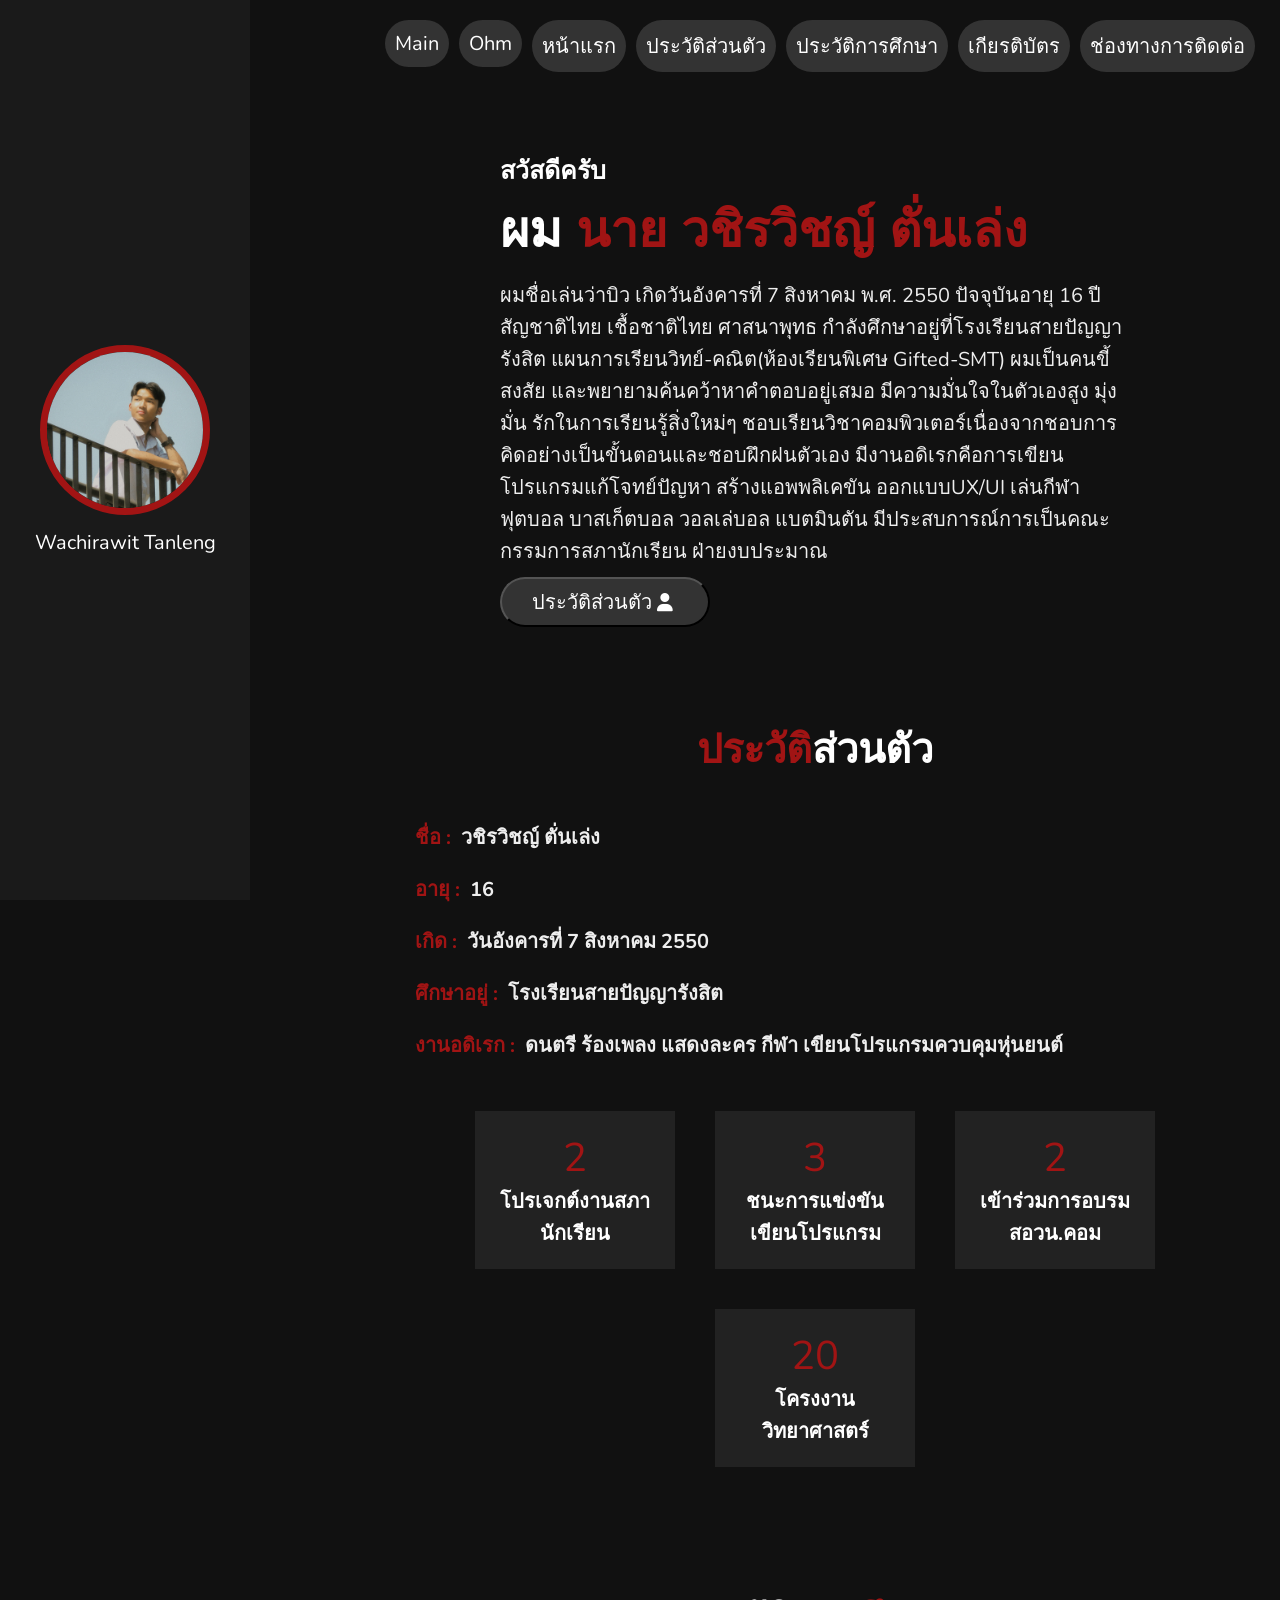
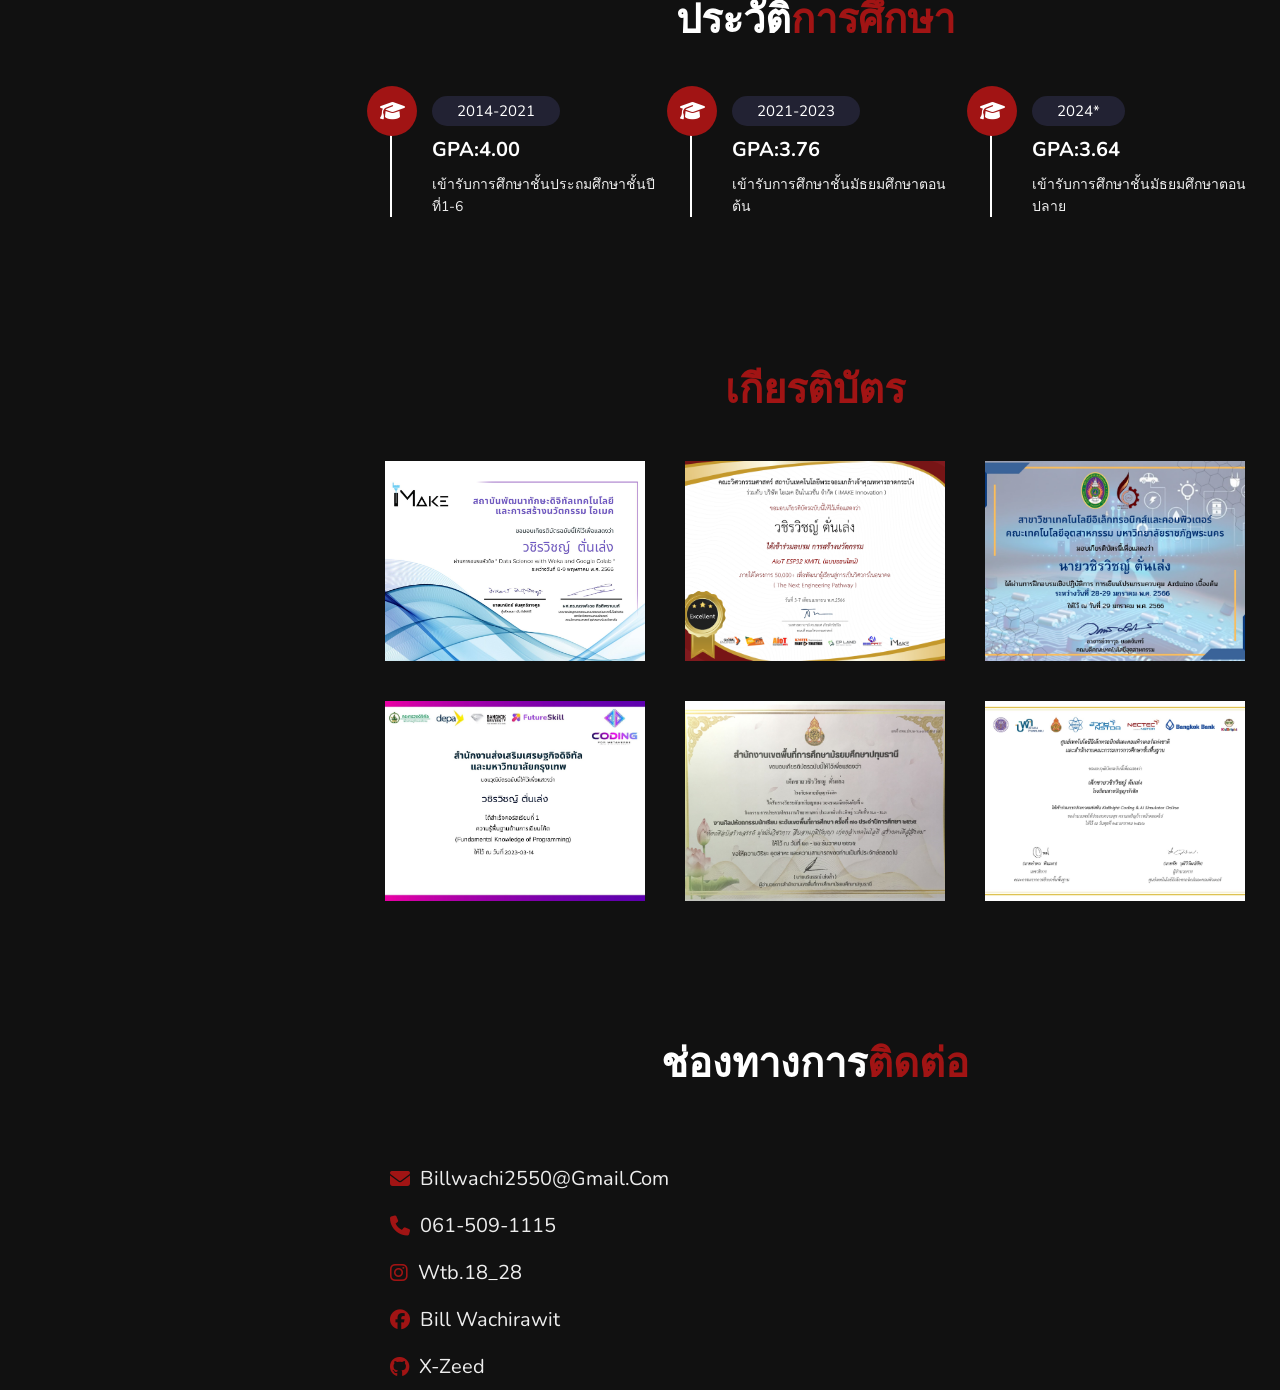
<file: rush/bill.html>
<!DOCTYPE html>
<html lang="en">

<head>
    <title>watanlen</title>
    <link rel="stylesheet" href="https://cdnjs.cloudflare.com/ajax/libs/font-awesome/6.5.1/css/all.min.css">
    <link rel="stylesheet" href="https://cdnjs.cloudflare.com/ajax/libs/font-awesome/6.5.1/css/all.min.css">
    <link rel="stylesheet" href="css/bill.css">

</head>

<body>
    <nav class="navbar">
        <ul>
            <li><a id="main">main</a></li>
            <li><a id="ohm">ohm</a></li>
            <li><a href="#home">หน้าแรก</a></li>
            <li><a href="#about">ประวัติส่วนตัว</a></li>
            <li><a href="#education">ประวัติการศึกษา</a></li>
            <li><a href="#portfolio">เกียรติบัตร</a></li>
            <li><a href="#contact">ช่องทางการติดต่อ</a></li>
        </ul>
    </nav>

    <header>
        <div class="user">
            <img src="img/bill/bill.webp">
            <p class="post">Wachirawit Tanleng</p>
        </div>
    </header>

    <section class="home" id="home">
        <h3>สวัสดีครับ</h3>
        <h1>ผม <span>นาย วชิรวิชญ์ ตั่นเล่ง</span></h1>
        <p>ผมชื่อเล่นว่าบิว เกิดวันอังคารที่ 7 สิงหาคม พ.ศ. 2550 ปัจจุบันอายุ 16 ปี สัญชาติไทย เชื้อชาติไทย ศาสนาพุทธ กําลังศึกษาอยู่ที่โรงเรียนสายปัญญารังสิต
            แผนการเรียนวิทย์-คณิต(ห้องเรียนพิเศษ Gifted-SMT)
            ผมเป็นคนขี้สงสัย และพยายามค้นคว้าหาคำตอบอยู่เสมอ มีความมั่นใจในตัวเองสูง มุ่งมั่น รักในการเรียนรู้สิ่งใหม่ๆ ชอบเรียนวิชาคอมพิวเตอร์เนื่องจากชอบการคิดอย่างเป็นขั้นตอนและชอบฝึกฝนตัวเอง มีงานอดิเรกคือการเขียนโปรแกรมแก้โจทย์ปัญหา สร้างแอพพลิเคขัน ออกแบบUX/UI เล่นกีฬาฟุตบอล บาสเก็ตบอล วอลเล่บอล แบตมินตัน มีประสบการณ์การเป็นคณะกรรมการสภานักเรียน ฝ่ายงบประมาณ</p>
        <a href="#about"><button class="btn">ประวัติส่วนตัว<i class="fas fa-user"></i></button></a>
    </section>

    <section class="about" id="about">
        <h1 class="heading"> <span>ประวัติ</span>ส่วนตัว </h1>
        <div class="row">
            <div class="info">
                <h3> <span> ชื่อ :</span> วชิรวิชญ์ ตั่นเล่ง </h3>
                <h3> <span> อายุ :</span> 16 </h3>
                <h3> <span> เกิด :</span> วันอังคารที่ 7 สิงหาคม 2550</h3>
                <h3> <span> ศึกษาอยู่ :</span> โรงเรียนสายปัญญารังสิต</h3>
                <h3> <span> งานอดิเรก :</span> ดนตรี ร้องเพลง แสดงละคร กีฬา เขียนโปรแกรมควบคุมหุ่นยนต์</h3>
                
            </div>
            <div class="counter">

                <div class="box" id="work">
                    <span>2</span>
                    <h3>โปรเจกต์งานสภานักเรียน</h3>
                </div>

                <div class="box">
                    <span>3</span>
                    <h3>ชนะการแข่งขันเขียนโปรแกรม</h3>
                </div>

                <div class="box">
                    <span>2</span>
                    <h3>เข้าร่วมการอบรมสอวน.คอม</h3>
                </div>

                <div class="box">
                    <span>20</span>
                    <h3>โครงงานวิทยาศาสตร์</h3>
                </div>

            </div>
        </div>
    </section>
    <section class="education" id="education">
        <h1 class="heading"> ประวัติ<span>การศึกษา</span> </h1>
        <div class="box-container">

            <div class="box">
                <i class="fas fa-graduation-cap"></i>
                <span>2014-2021</span>
                <h3>GPA:4.00</h3>
                <p>เข้ารับการศึกษาชั้นประถมศึกษาชั้นปีที่1-6</p>
            </div>

            <div class="box">
                <i class="fas fa-graduation-cap"></i>
                <span>2021-2023</span>
                <h3>GPA:3.76</h3>
                <p>เข้ารับการศึกษาชั้นมัธยมศึกษาตอนต้น</p>
            </div>

            <div class="box">
                <i class="fas fa-graduation-cap"></i>
                <span>2024*</span>
                <h3>GPA:3.64</h3>
                <p>เข้ารับการศึกษาชั้นมัธยมศึกษาตอนปลาย</p>
            </div>

        </div>

    </section>

    <section class="portfolio" id="portfolio">
        <h1 class="heading"> <span>เกียรติบัตร</span> </h1>
        <div class="box-container">
            <div class="box">
                <img src="img/bill/port/data_science_n.jpg">
            </div>
            <div class="box">
                <img src="img/bill/port/AIOT Kmitl.png  ">
            </div>
            <div class="box">
                <img src="img/bill/port/media.jpg">
            </div>
            <div class="box">
                <img src="img/bill/port/FUTURESKILL.jpg">
            </div>
            <div class="box">
                <img src="img/bill/port/art.png">
            </div>
            <div class="box">
                <img src="img/bill/port/kid-bright-AI_page-0001.jpg">
            </div>
    </section>

    <section class="contact" id="contact">
        <h1 class="heading">ช่องทางการ<span>ติดต่อ</span> </h1>
        <div class="row">
            <div class="counter">
                <h3 class="title"></h3>

                <div class="info">
                    <h3><i class="fas fa-envelope" id="mail"></i> billwachi2550@gmail.com </h3>
                    <h3><i class="fas fa-phone" ></i> 061-509-1115</h3>
                    <h3><i class="fab fa-instagram" id="ig"></i> wtb.18_28 </h3>
                    <h3><i class="fab fa-facebook" id="fb"></i> Bill Wachirawit</h3>
                    <h3><i class="fab fa-github" id="github"></i> X-zeed</h3>
                </div>
            </div>
        </div>
    </section>

    <script src="js/bill.js"></script>
</body>

</html>
</file>
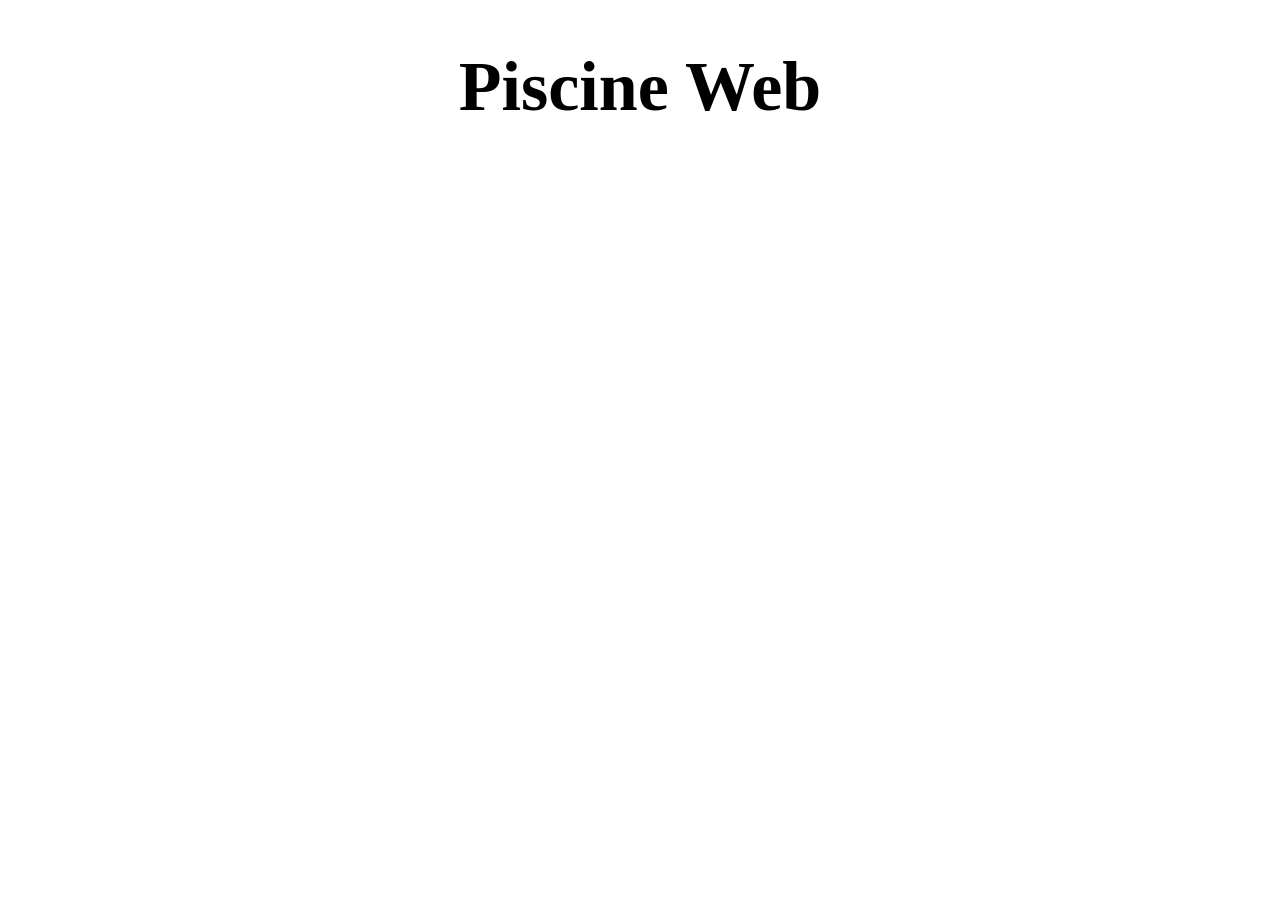
<file: cell01/ex01/piscineweb.html>
<!DOCTYPE html>
<html lang="en">

<head>
    <meta charset="UTF-8">
    <meta name="viewport" content="width=device-width, initial-scale=1.0">
    <title>Document</title>
</head>

<body>
    <h1>Piscine Web</h1>
    <style>
        h1 {
            font-size: 70px;
            text-align: center;
        }

        .image-container {
            display: flex;
        }

        .left-image {
            margin-right: 10px;
            width: 10px;
            height: 10px;
        }

        .right-image {
            margin-left: 10px;
        }
    </style>
</body>

</html>
</file>
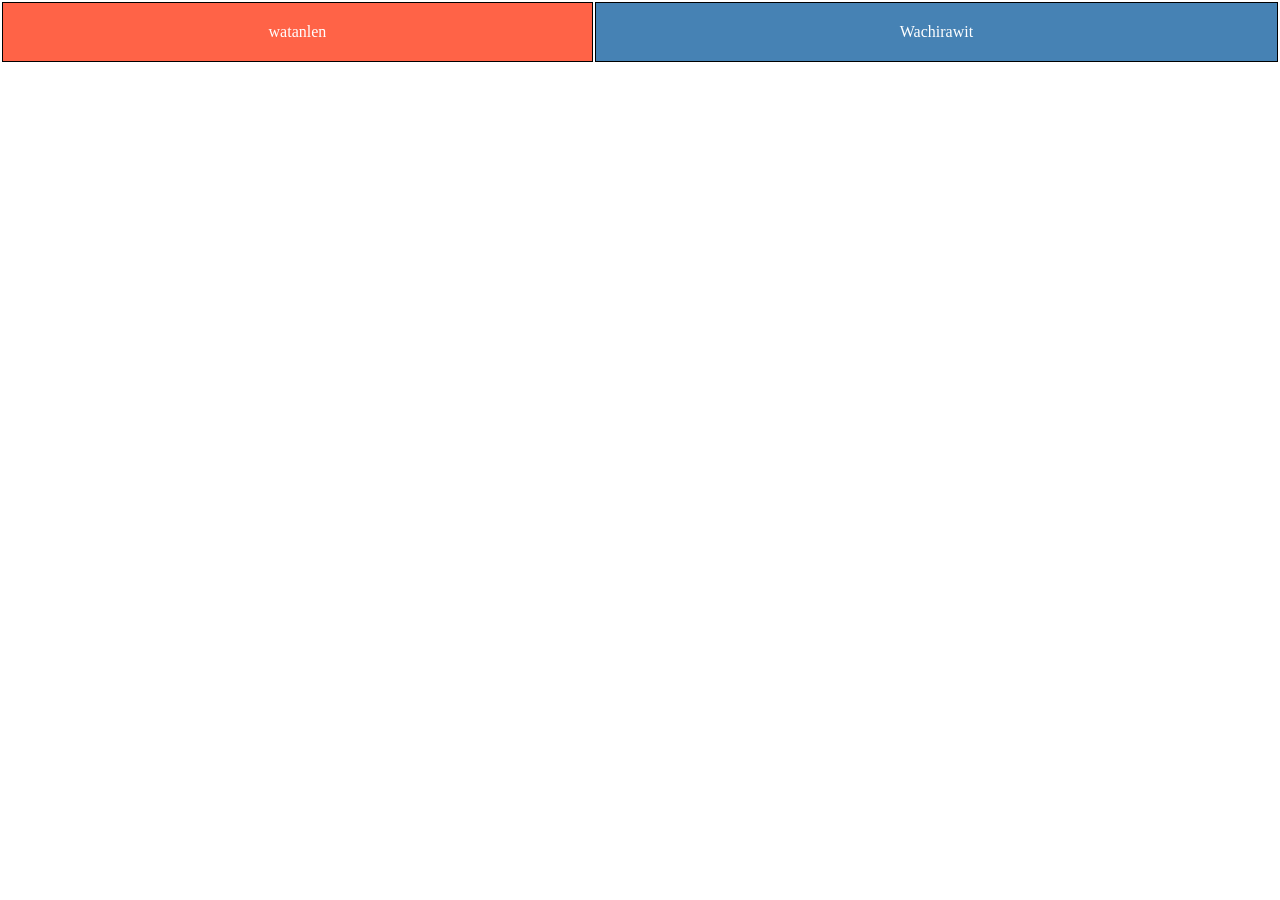
<file: cell02/ex00/responsive.html>
<!DOCTYPE html>
<html lang="en">

<head>
    <meta charset="UTF-8">
    <meta name="viewport" content="width=device-width, initial-scale=1.0">
    <title>Two Boxes Table</title>
    <link rel="stylesheet" href="responsive.css">
</head>

<body>
    <table>
        <tr>
            <td class="box1">watanlen</td>
            <td class="box2">Wachirawit</td>
        </tr>
    </table>

</body>

</html>
</file>
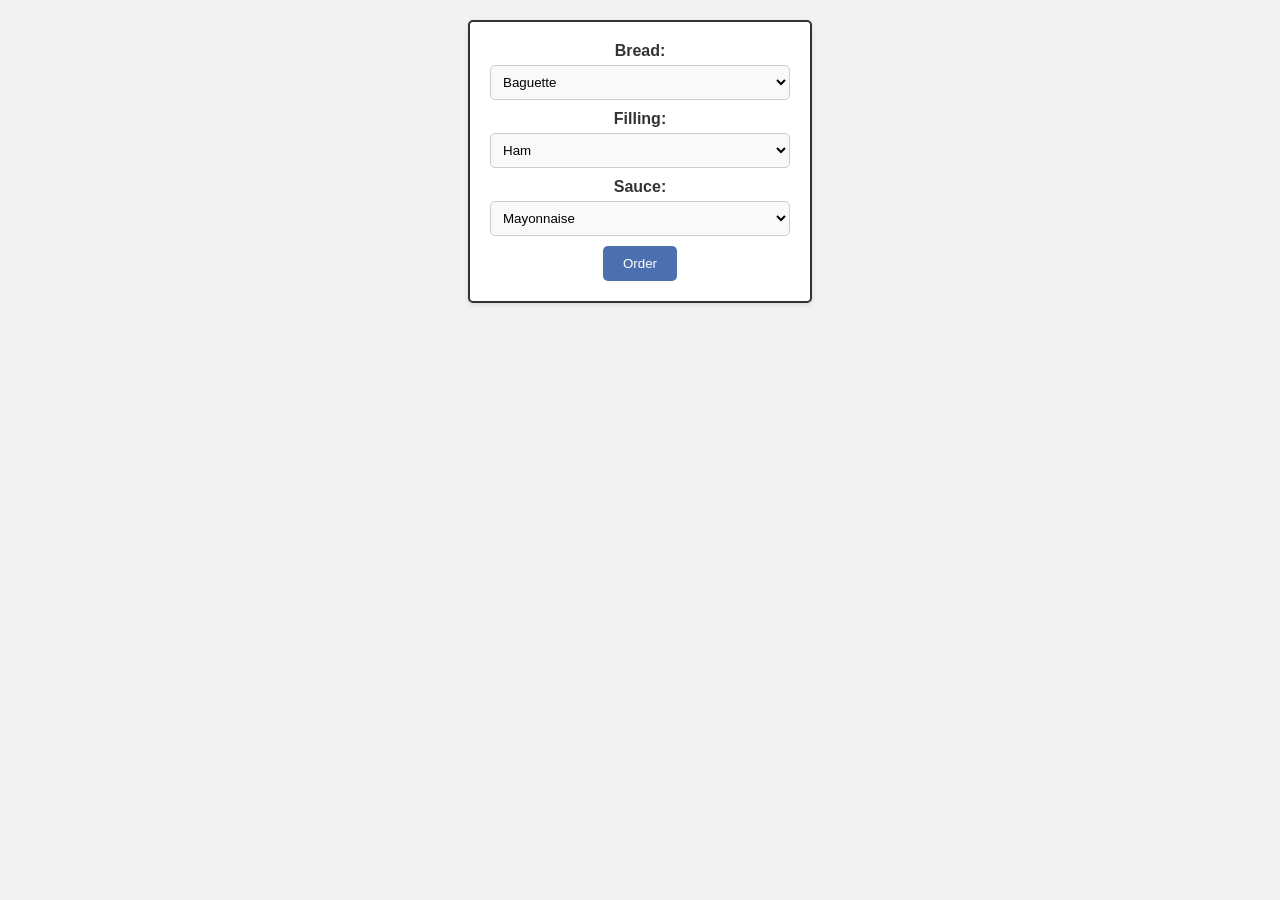
<file: cell02/ex01/menu.html>
<!DOCTYPE html>
<html lang="en">
<head>
    <meta charset="UTF-8">
    <meta name="viewport" content="width=device-width, initial-scale=1.0">
    <title>SNCF Drop-down Menu Sandwich</title>
    <link rel="stylesheet" href="menu.css">
</head>
<body>
    <div class="container">
        <!-- <h1>SNCF Drop-down Menu Sandwich</h1> -->
        <div class="sandwich">
            <form>
                <div class="ingredients">
                    <label for="bread">Bread:</label> <!-- ป้ายชื่อส่วนผสมของขนมปัง -->
                    <select id="bread" name="bread"> <!-- dropdown menu สำหรับการเลือกประเภทของขนมปัง -->
                        <option value="baguette">Baguette</option> <!-- ตัวเลือกของ dropdown menu -->
                        <option value="croissant">Croissant</option>
                        <option value="brioche">Brioche</option>
                    </select>
                </div>
                <div class="ingredients">
                    <label for="filling">Filling:</label> <!-- ป้ายชื่อส่วนผสมของส่วนเสริม -->
                    <select id="filling" name="filling"> <!-- dropdown menu สำหรับการเลือกประเภทของส่วนเสริม -->
                        <option value="ham">Ham</option> <!-- ตัวเลือกของ dropdown menu -->
                        <option value="cheese">Cheese</option>
                        <option value="tomato">Tomato</option>
                    </select>
                </div>
                <div class="ingredients">
                    <label for="sauce">Sauce:</label> <!-- ป้ายชื่อส่วนผสมของน้ำจิ้ม -->
                    <select id="sauce" name="sauce"> <!-- dropdown menu สำหรับการเลือกประเภทของน้ำจิ้ม -->
                        <option value="mayo">Mayonnaise</option> <!-- ตัวเลือกของ dropdown menu -->
                        <option value="mustard">Mustard</option>
                        <option value="ketchup">Ketchup</option>
                    </select>
                </div>
                <button type="submit" class="submit-btn">Order</button> <!-- ปุ่มสำหรับส่งคำสั่งการสั่งซื้อ -->
            
        </div>
    </div>
</body>
</html>
</file>
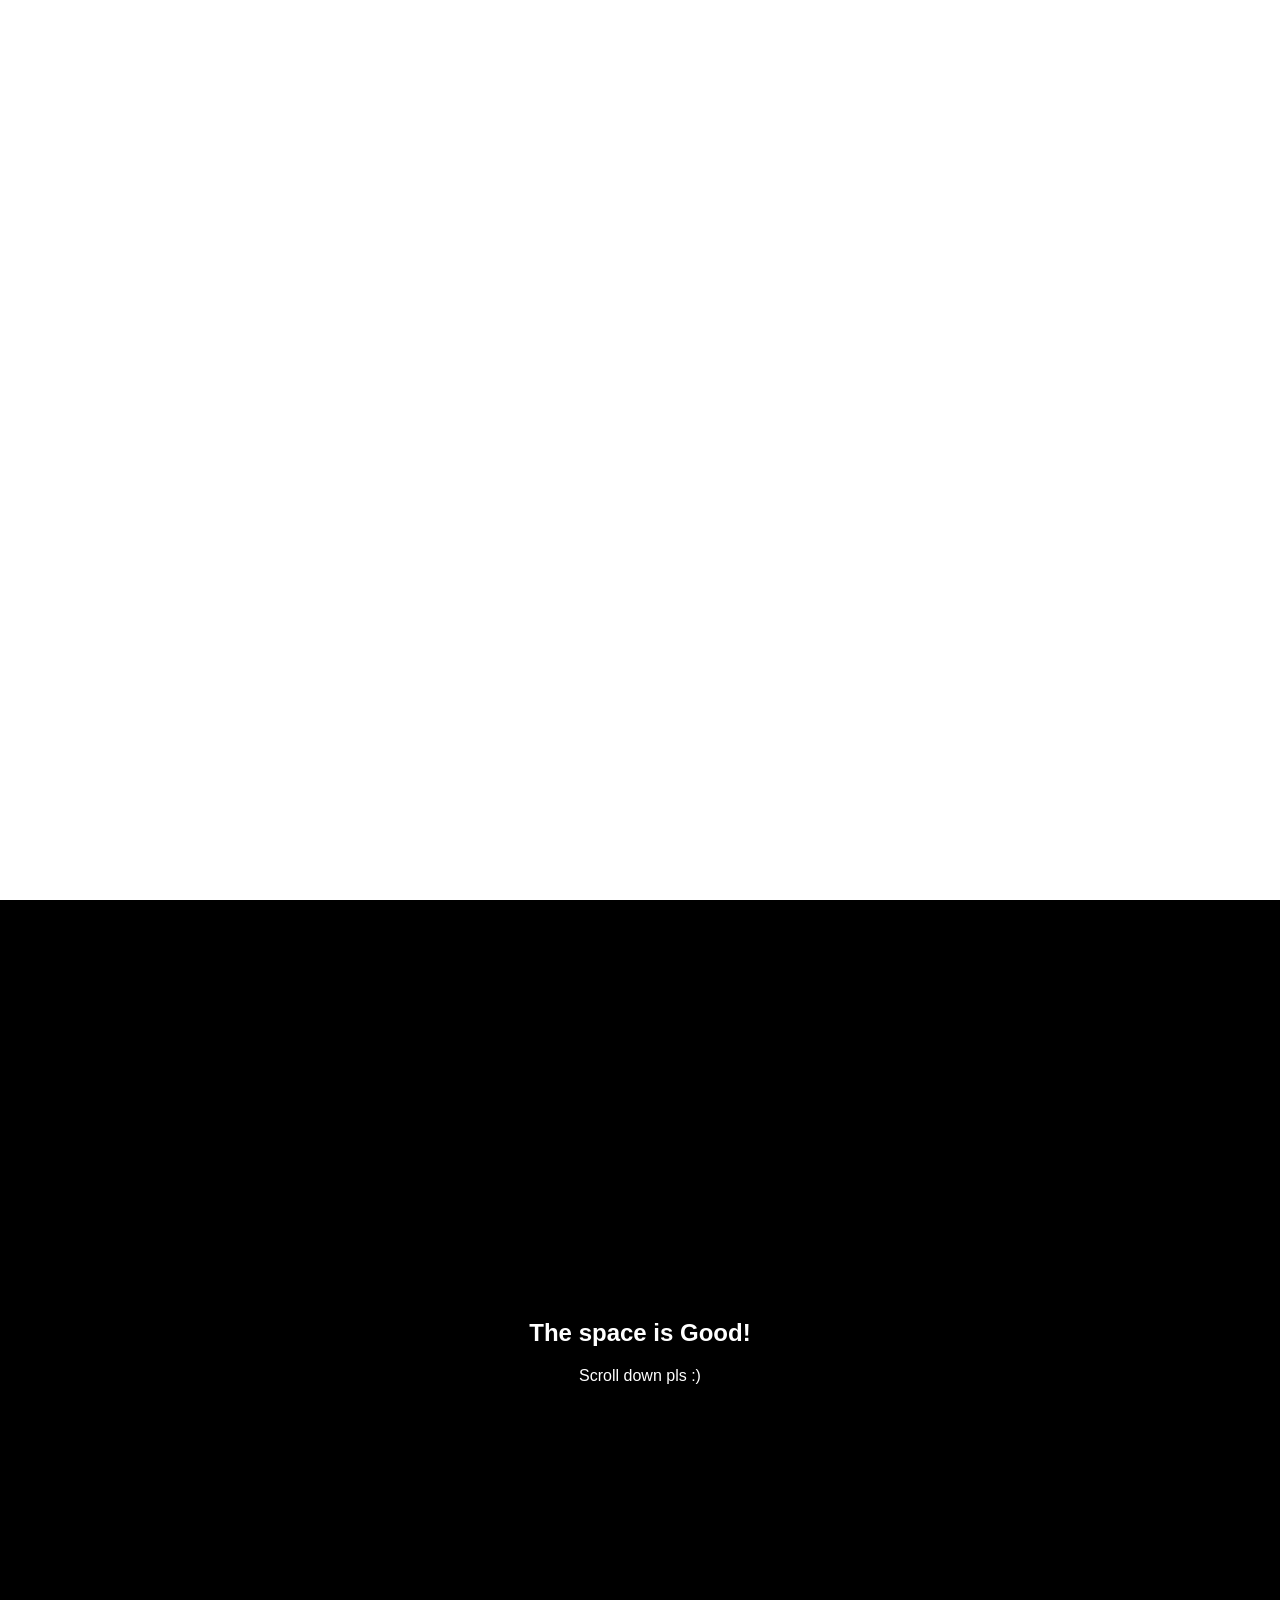
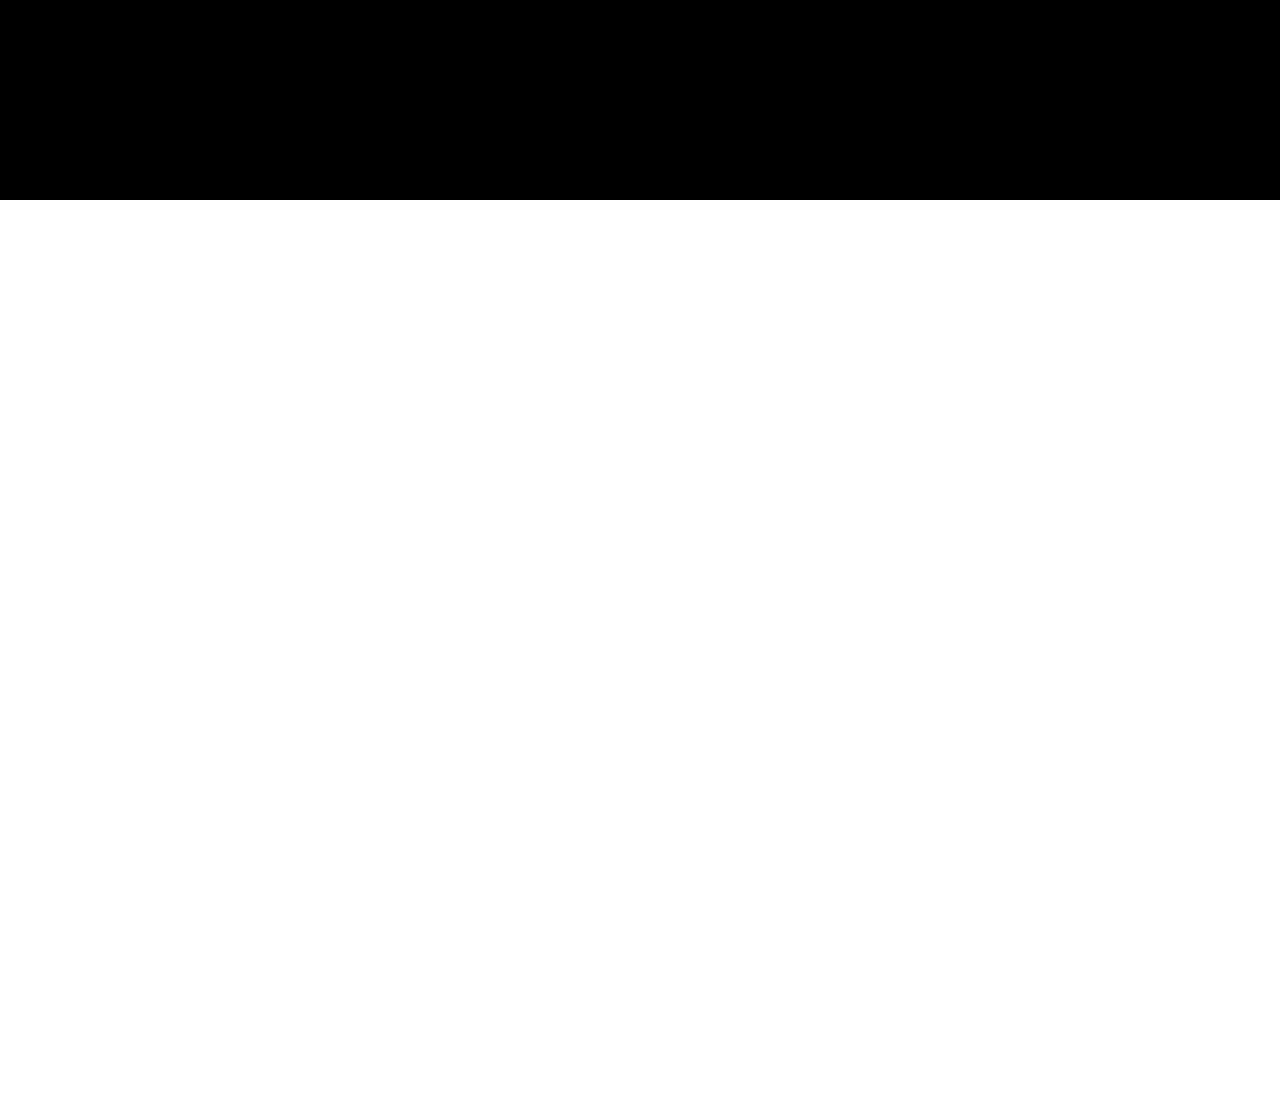
<file: cell02/ex02/parallax.html>
<!DOCTYPE html>
<html lang="en">

<head>
    <meta charset="UTF-8">
    <meta name="viewport" content="width=device-width, initial-scale=1.0">
    <title>Parallax Web Page</title>
    <link rel="stylesheet" href="parallax.css">

</head>

<body>

    <div class="parallax-section-1">
        <div class="content">
            <h1>Welcome to watanlen Page</h1>
        </div>
    </div>

    <div class="parallax-section-2">
        <div class="content">
            <h2>The space is Good!</h2>
            <p>Scroll down pls :)</p>
        </div>
    </div>

    <div class="parallax-section-3">
        <div class="content">
            <h1>Love Norror makmak</h1>
        </div>
    </div>

</body>

</html>
</file>
<file: rush/css/bill.css>
@import url('https://fonts.googleapis.com/css2?family=Nunito:wght@200;300;400;600&display=swap');

* {
    font-family: 'Nunito', sans-serif;
    margin: 0;
    padding: 0;
    box-sizing: border-box;
    text-decoration: none;
    text-transform: capitalize;
}

html {
    font-size: 62.5%;
    scroll-behavior: smooth;
    font-family: 'Noto Serif Thai', serif; /* Is this necessary? */
}

body {
    background: #111;
    padding-left: 35rem;
}

.section {
    min-height: 100vh;
    padding: 1rem;
}

.btn {
    padding: .7rem 3rem;
    background: #333;
    color: #fff;
    cursor:pointer;
    font-size: 2rem;
    border-radius: 5rem;
}

.btn i {
    padding: 0 .5rem;
    font-size: 1.8rem;
}

.btn:hover {
    background: rgb(161, 20, 20);
}

.heading {
    text-align: center;
    margin: 0 6rem;
    font-size: 4rem;
    padding: 1rem solid #fff4;
    color: #fff;
}

.heading span {
    color: rgb(161, 20, 20);
}

header {
    position: fixed;
    top: 0;
    left: 0;
    height: 100%;
    width: 250px;
    background: #1a1a1a;
    display: flex;
    align-items: center;
    justify-content: center;
    flex-flow: column;
    text-align: center;
}

header .user img {
    height: 17rem;
    width: 17rem;
    border-radius: 50%;
    object-fit: cover;
    margin-bottom: 1rem;
    border: .7rem solid rgb(161, 20, 20);
}

header .user .post {
    font-size: 2rem;
    color: #fff;
}

.navbar {
    width: 100%;
    background: none;
    display: flex;
    align-items: center;
    justify-content: right;
    text-align: center;
    position: fixed;
    top: 0;
    left: 0;
    padding: 20px;
}

.navbar ul {
    list-style: none;
    padding: 0;
    margin: 0;
    display: flex;
}

.navbar ul li {
    margin: 0;
}

.navbar ul li a {
    display: block;
    padding: 1rem;
    background: #333;
    color: #fff;
    font-size: 2rem;
    border-radius: 5rem;
    margin: 0 0.5rem; /* Adjusted spacing */
}

.navbar ul li a:hover {
    background: rgb(161, 20, 20);
}

section{
    margin-top: 90px;
}

.home {
    display: flex;
    justify-content: center;
    flex-flow: column;
    padding: 0 15rem;
}

.home h3 {
    margin-top: 60px;
    font-size: 2.5rem;
    color: #fff;
}

.home h1 {
    font-size: 5rem;
    color: #fff;
}

.home h1 span {
    color: rgb(161, 20, 20);
}

.home p {
    font-size: 2rem;
    color: #eee;
    padding: 1rem 0;
}

.about .row {
    display: flex;
    align-items: center;
    justify-content: center;
    flex-wrap: wrap;
    padding: 1rem 0;
}

.about .row .info {
    flex: 1 1 48rem;
    padding: 2rem 1rem;
    padding-left: 6rem;
}

.about .row .info h3 {
    font-size: 2rem;
    color: #eee;
    padding: 1rem 0;
}

.about .row .info h3 span {
    color: rgb(161, 20, 20);
    padding: 0 0.5rem;
}

.about .row .counter {
    flex: 1 1 48rem;
    display: flex;
    align-items: center;
    justify-content: center;
    flex-wrap: wrap;
}

.about .row .counter .box {
    width: 20rem;
    background: #222;
    text-align: center;
    padding: 2rem;
    margin: 2rem;
}

.about .row .counter .box span {
    font-size: 4rem;
    color: rgb(161, 20, 20);
}

.about .row .counter .box h3 {
    font-size: 2rem;
    color: #fff;
}

section .education {
    height: 50%;
}

.education .box-container {
    display: flex;
    align-items: center;
    justify-content: space-between;
    flex-wrap: wrap;
    padding: 1rem;
    padding-left: 3rem;
}

.education .box-container .box {
    width: 27rem;
    margin: 4rem 1rem;
    padding-left: 4rem;
    border-left: .2rem solid #fff;
    position: relative;
}

.education .box-container .box span {
    font-size: 1.5rem;
    background: #223;
    color: #fff;
    border-radius: 5rem;
    padding: .5rem 2.5rem;
}

.education .box-container .box h3 {
    font-size: 2rem;
    color: #fff;
    padding-top: 1.5rem;
}

.education .box-container .box p {
    font-size: 1.4rem;
    color: #eee;
    padding-top: 1rem;
}

.education .box-container .box i {
    position: absolute;
    top: -1.5rem;
    left: -2.5rem;
    height: 5rem;
    width: 5rem;
    border-radius: 50%;
    line-height: 5rem;
    text-align: center;
    font-size: 2rem;
    color: #fff;
    background: rgb(161, 20, 20);
}

.portfolio .box-container {
    display: flex;
    align-items: center;
    justify-content: center;
    flex-wrap: wrap;
    padding: 2rem 0;
}

.portfolio .box-container .box {
    height: 20rem;
    width: 26rem;
    border-radius: 1rem;
    margin: 2rem;
    cursor: pointer;
}

.portfolio .box-container .box img {
    height: 100%;
    width: 100%;
    object-fit: cover;
}

.contact .row .counter {
    flex: 1 1 30rem;
    padding: 4rem;
    text-align: center;
    padding-bottom: 0;
}

.contact .row .counter .title {
    text-transform: uppercase;
    color: #fff;
    font-size: 3rem;
    padding-bottom: 2rem;
}

.contact .row .counter .info h3 {
    display: flex;
    align-items: center;
    font-size: 2rem;
    color: #eee;
    padding: 1rem 0;
    font-weight: normal;
}

.contact .row .counter .info h3 i {
    padding-right: 1rem;
    color: rgb(161, 20, 20);
}

.top {
    position: fixed;
    bottom: 7.5rem;
    right: 2rem;
    display: none;
}

@media (max-width: 1200px) {
    html {
        font-size: 55%;
    }

    .home {
        padding: 1rem 4rem;
    }
}

@media (max-width: 991px) {
    header {
        left: -120%;
    }

    header.toggle {
        left: 0%;
    }

    body {
        padding: 0;
    }
}

@media (max-width: 768px) {
    html {
        font-size: 50%;
    }
}

@media (max-width: 400px) {
    header {
        width: 100vw;
    }

    .heading {
        margin: 0 3rem;
    }

    .about .row .counter .box,
    .education .box-container .box,
    .portfolio .box-container .box {
        width: 100%;
    }
}
</file>
<file: cell02/ex00/responsive.css>
body,
html {
    margin: 0;
    padding: 0;
    height: 100%;
}

table {
    width: 100%;
    max-width: 100vw;
    margin: 0 auto;
}

th,
td {
    border: 1px solid black;
    padding: 20px;
    text-align: center;
}

.box1 {
    background-color: #FF6347;
    color: white;
}

.box2 {
    background-color: #4682B4;
    color: white;
}
</file>
<file: cell02/ex01/menu.css>
body {
    font-family: Arial, sans-serif; /* ตั้งค่าแบบอักษรเป็น Arial หรืออักษรที่ใช้งานได้ทั่วไป */
    background-color: #f2f2f2; /* ตั้งค่าสีพื้นหลัง */
    margin: 0; /* ยกเว้นการระบุระยะขอบ */
    padding: 0; /* ยกเว้นการระบุระยะใน */
}
.container {
    width: 80%; /* กำหนดความกว้างของ container เป็น 80% ของพื้นที่可視 */
    margin: auto; /* จัดการตำแหน่งแนวนอนเพื่อจัดกลาง container */
    text-align: center; /* จัดข้อความภายใน container ให้อยู่ตรงกลาง */
}
h1 {
    color: #333; /* ตั้งค่าสีข้อความเป็นสีดำ */
    margin-bottom: 20px; /* กำหนดระยะห่างด้านล่างของข้อความ */
}
.sandwich {
    width: 300px; /* กำหนดความกว้างของ sandwich */
    margin: 20px auto; /* กำหนดการจัดวางของ sandwich */
    border: 2px solid #333; /* กำหนดเส้นขอบ sandwich */
    border-radius: 5px; /* กำหนดขอบโค้งของ sandwich */
    padding: 20px; /* กำหนดการเว้นระยะของเนื้อหาใน sandwich */
    background-color: #fff; /* กำหนดสีพื้นหลังของ sandwich */
    box-shadow: 0 2px 5px rgba(0, 0, 0, 0.1); /* กำหนดเงาใต้ sandwich */
}
.ingredients {
    margin-bottom: 10px; /* กำหนดระยะห่างด้านล่างของส่วนผสม */
}
.ingredients label {
    display: block; /* กำหนดให้ label เป็น block element */
    margin-bottom: 5px; /* กำหนดระยะห่างด้านล่างของ label */
    color: #333; /* กำหนดสีข้อความของ label */
    font-weight: bold; /* กำหนดความหนาของ font */
}
.ingredients select {
    width: 100%; /* กำหนดความกว้างของ dropdown menu */
    padding: 8px; /* กำหนดการเติมระยะของเนื้อหาภายใน dropdown menu */
    border: 1px solid #ccc; /* กำหนดเส้นขอบของ dropdown menu */
    border-radius: 5px; /* กำหนดขอบโค้งของ dropdown menu */
    background-color: #f9f9f9; /* กำหนดสีพื้นหลังของ dropdown menu */
}
.submit-btn {
    padding: 10px 20px; /* กำหนดการเติมระยะของปุ่ม submit */
    background-color: #4c6faf; /* กำหนดสีพื้นหลังของปุ่ม submit */
    color: #fff; /* กำหนดสีของข้อความในปุ่ม submit */
    border: none; /* กำหนดไม่แสดงเส้นขอบของปุ่ม submit */
    border-radius: 5px; /* กำหนดขอบโค้งของปุ่ม submit */
    cursor: pointer; /* กำหนดเคอร์เซอร์เป็นชื่อ */
    transition: background-color 0.3s ease; /* กำหนดเอฟเฟคการเปลี่ยนสีพื้นหลังของปุ่ม submit */
}
.submit-btn:hover {
    background-color: #3b6fcf; /* กำหนดสีพื้นหลังของปุ่ม submit เมื่อ hover */
}
</file>
<file: cell02/ex02/parallax.css>
body,
html {
    height: 100%;
    margin: 0;
    font-family: Arial, sans-serif;
}

.content {
    padding: 20px;
    text-align: center;
}

.parallax-section-1 {
    height: 100%;
    background-image: url('https://images.pexels.com/photos/169789/pexels-photo-169789.jpeg?auto=compress&cs=tinysrgb&w=1260&h=750&dpr=1');
    background-size: cover;
    background-position: center;
    position: relative;
    overflow: hidden;
    display: flex;
    justify-content: center;
    align-items: center;
}

.parallax-section-1 h1 {
    color: white;
    font-size: 36px;
}


.parallax-section-2 {
    height: 100%;
    background-color: black;
    color: white;
    display: flex;
    justify-content: center;
    align-items: center;
}

.parallax-section-2 h2 {
    font-size: 24px;
}

.parallax-section-3 {
    height: 100%;
    background-image: url('https://images.pexels.com/photos/4388593/pexels-photo-4388593.jpeg?auto=compress&cs=tinysrgb&w=1260&h=750&dpr=1');
    background-size: cover;
    background-position: center;
    position: relative;
    overflow: hidden;
    display: flex;
    justify-content: center;
    align-items: center;
}

.parallax-section-3 h1 {
    color: white;
    font-size: 36px;
}
</file>
